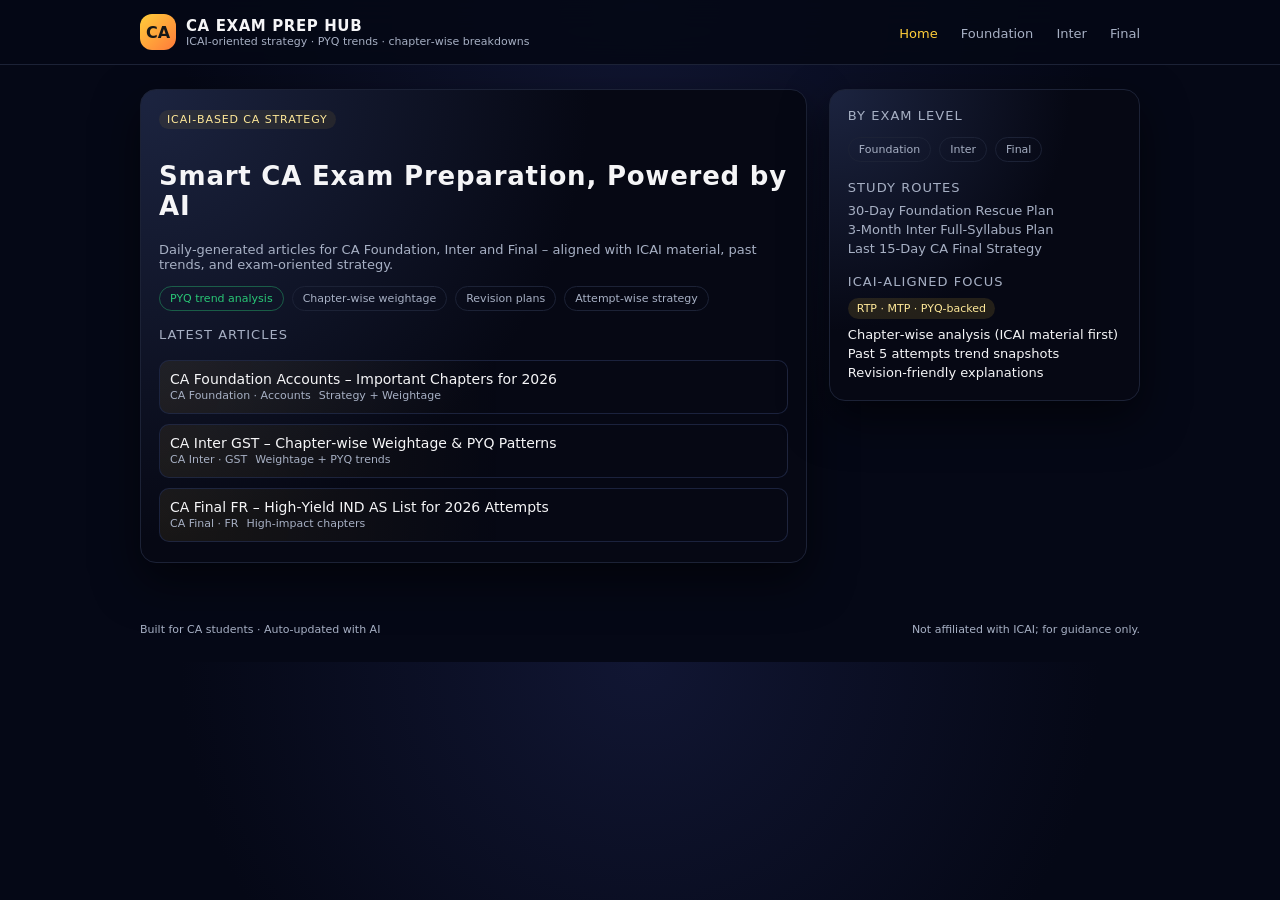
<file: index.html>
<!DOCTYPE html>
<html lang="en">
<head>
  <meta charset="utf-8" />
  <title>CA Exam Prep Hub – Foundation | Inter | Final</title>
  <meta name="viewport" content="width=device-width, initial-scale=1" />
  <link rel="stylesheet" href="style.css" />
</head>
<body>
  <header class="header">
    <div class="header-inner">
      <div class="logo-block">
        <div class="logo-pill">CA</div>
        <div>
          <div class="logo-text-main">CA Exam Prep Hub</div>
          <div class="logo-text-sub">ICAI‑oriented strategy · PYQ trends · chapter‑wise breakdowns</div>
        </div>
      </div>
      <nav class="nav-links">
        <a href="#" class="active">Home</a>
        <a href="#foundation">Foundation</a>
        <a href="#inter">Inter</a>
        <a href="#final">Final</a>
      </nav>
    </div>
  </header>

  <main class="page">
    <!-- Left column -->
    <section>
      <div class="card">
        <div class="hero-badge">ICAI‑based CA Strategy</div>
        <h1 class="hero-title">Smart CA Exam Preparation, Powered by AI</h1>
        <p class="hero-sub">
          Daily‑generated articles for CA Foundation, Inter and Final – aligned with ICAI material, past trends,
          and exam‑oriented strategy.
        </p>
        <div class="chip-row">
          <span class="chip chip-pill">PYQ trend analysis</span>
          <span class="chip">Chapter‑wise weightage</span>
          <span class="chip">Revision plans</span>
          <span class="chip">Attempt‑wise strategy</span>
        </div>

        <div class="posts-list" style="margin-top:16px;">
          <div class="sidebar-title">Latest articles</div>

          <!-- Replace these links with real slugs your automation created -->
          <div class="post-row" id="foundation">
            <a href="posts/ca-foundation-accounts-important-chapters-2026.html">
              CA Foundation Accounts – Important Chapters for 2026
            </a>
            <div class="post-row-meta">
              <span>CA Foundation · Accounts</span>
              <span>Strategy + Weightage</span>
            </div>
          </div>

          <div class="post-row" id="inter">
            <a href="posts/ca-inter-gst-chapter-wise-analysis.html">
              CA Inter GST – Chapter‑wise Weightage & PYQ Patterns
            </a>
            <div class="post-row-meta">
              <span>CA Inter · GST</span>
              <span>Weightage + PYQ trends</span>
            </div>
          </div>

          <div class="post-row" id="final">
            <a href="posts/ca-final-fr-important-ind-as.html">
              CA Final FR – High‑Yield IND AS List for 2026 Attempts
            </a>
            <div class="post-row-meta">
              <span>CA Final · FR</span>
              <span>High‑impact chapters</span>
            </div>
          </div>

        </div>
      </div>
    </section>

    <!-- Right column (sidebar) -->
    <aside>
      <div class="card">
        <div class="sidebar-section">
          <div class="sidebar-title">By exam level</div>
          <div class="chip-row">
            <span class="chip">Foundation</span>
            <span class="chip">Inter</span>
            <span class="chip">Final</span>
          </div>
        </div>

        <div class="sidebar-section">
          <div class="sidebar-title">Study routes</div>
          <ul class="sidebar-list">
            <li><a href="#foundation">30‑Day Foundation Rescue Plan</a></li>
            <li><a href="#inter">3‑Month Inter Full‑Syllabus Plan</a></li>
            <li><a href="#final">Last 15‑Day CA Final Strategy</a></li>
          </ul>
        </div>

        <div class="sidebar-section">
          <div class="sidebar-title">ICAI‑aligned focus</div>
          <span class="badge-pill">RTP · MTP · PYQ‑backed</span>
          <ul class="sidebar-list">
            <li>Chapter‑wise analysis (ICAI material first)</li>
            <li>Past 5 attempts trend snapshots</li>
            <li>Revision‑friendly explanations</li>
          </ul>
        </div>
      </div>
    </aside>
  </main>

  <footer class="footer">
    <span>Built for CA students · Auto‑updated with AI</span>
    <span>Not affiliated with ICAI; for guidance only.</span>
  </footer>
</body>
</html>
</file>
<file: style.css>
:root {
  --bg: #050816;
  --bg-card: #0b1020;
  --accent: #ffce3a;
  --accent-soft: #ffe999;
  --text-main: #f5f5f7;
  --text-muted: #a7b0c4;
  --border-subtle: #1c2236;
  --danger: #ff5c5c;
  --success: #29c776;
  --note-bg: rgba(255, 206, 58, 0.07);
  --tip-bg: rgba(41, 199, 118, 0.09);
  --font-main: system-ui, -apple-system, BlinkMacSystemFont, "Segoe UI", sans-serif;
}

* { box-sizing: border-box; }

body {
  margin: 0;
  font-family: var(--font-main);
  background: radial-gradient(circle at top, #111633 0, #050816 50%);
  color: var(--text-main);
}

/* Header / nav */

.header {
  border-bottom: 1px solid var(--border-subtle);
  background: rgba(5, 8, 22, 0.9);
  backdrop-filter: blur(18px);
  position: sticky;
  top: 0;
  z-index: 10;
}

.header-inner {
  max-width: 1040px;
  margin: 0 auto;
  padding: 14px 20px;
  display: flex;
  align-items: center;
  justify-content: space-between;
  gap: 10px;
}

.logo-block {
  display: flex;
  align-items: center;
  gap: 10px;
}

.logo-pill {
  width: 36px;
  height: 36px;
  border-radius: 12px;
  background: linear-gradient(135deg, #ffce3a, #ff7a3a);
  display: flex;
  align-items: center;
  justify-content: center;
  font-weight: 800;
  color: #171717;
}

.logo-text-main {
  font-weight: 700;
  letter-spacing: 0.04em;
  font-size: 15px;
  text-transform: uppercase;
}

.logo-text-sub {
  font-size: 11px;
  color: var(--text-muted);
}

.nav-links a {
  color: var(--text-muted);
  font-size: 13px;
  text-decoration: none;
  margin-left: 18px;
}

.nav-links a.active,
.nav-links a:hover {
  color: var(--accent);
}

/* Layout */

.page {
  max-width: 1040px;
  margin: 0 auto;
  padding: 24px 20px 60px;
  display: grid;
  grid-template-columns: minmax(0, 3fr) minmax(260px, 1.4fr);
  gap: 22px;
}

@media (max-width: 880px) {
  .page {
    grid-template-columns: 1fr;
  }
}

/* Cards */

.card {
  background: radial-gradient(circle at top left, #1c2440 0, #060814 55%);
  border-radius: 16px;
  padding: 18px 18px 20px;
  border: 1px solid var(--border-subtle);
  box-shadow: 0 18px 45px rgba(0, 0, 0, 0.55);
}

/* Hero and chips (home + article header badge) */

.hero-title {
  font-size: 26px;
  font-weight: 700;
  letter-spacing: 0.03em;
}

.hero-badge {
  display: inline-flex;
  align-items: center;
  gap: 6px;
  padding: 3px 8px;
  border-radius: 999px;
  background: rgba(255, 206, 58, 0.08);
  color: var(--accent-soft);
  font-size: 11px;
  margin-bottom: 10px;
  text-transform: uppercase;
  letter-spacing: 0.08em;
}

.hero-sub {
  color: var(--text-muted);
  font-size: 13px;
  margin-top: 6px;
}

.chip-row {
  display: flex;
  flex-wrap: wrap;
  gap: 8px;
  margin-top: 14px;
}

.chip {
  padding: 5px 10px;
  border-radius: 999px;
  border: 1px solid var(--border-subtle);
  font-size: 11px;
  color: var(--text-muted);
}

.chip.chip-pill {
  border-color: rgba(41, 199, 118, 0.4);
  color: var(--success);
}

/* Article content styling */

.article-card h1 {
  font-size: 24px;
  margin: 8px 0 10px;
}

.article-card h2 {
  font-size: 18px;
  margin: 18px 0 8px;
}

.article-card h3 {
  font-size: 15px;
  margin: 14px 0 6px;
}

.article-card p {
  font-size: 14px;
  line-height: 1.6;
  color: var(--text-main);
  margin: 6px 0 8px;
}

.article-card ul {
  margin: 6px 0 10px 18px;
  padding-left: 0;
}

.article-card li {
  font-size: 14px;
  line-height: 1.5;
  color: var(--text-main);
  margin-bottom: 4px;
}

/* Visual blocks to break monotony */

.exam-note {
  margin: 12px 0;
  padding: 10px 12px;
  border-radius: 10px;
  background: var(--note-bg);
  border: 1px dashed rgba(255, 206, 58, 0.4);
  font-size: 13px;
}

.tip-card {
  margin: 12px 0;
  padding: 10px 12px;
  border-radius: 10px;
  background: var(--tip-bg);
  border: 1px solid rgba(41, 199, 118, 0.35);
  font-size: 13px;
}

/* Sidebar */

.sidebar-title {
  font-size: 13px;
  text-transform: uppercase;
  letter-spacing: 0.08em;
  color: var(--text-muted);
  margin-bottom: 8px;
}

.sidebar-section + .sidebar-section {
  margin-top: 18px;
}

.badge-pill {
  display: inline-flex;
  padding: 4px 9px;
  border-radius: 999px;
  background: rgba(255, 206, 58, 0.12);
  font-size: 11px;
  color: var(--accent-soft);
}

.sidebar-list {
  list-style: none;
  padding: 0;
  margin: 8px 0 0;
  font-size: 13px;
}

.sidebar-list li + li {
  margin-top: 4px;
}

.sidebar-list a {
  color: var(--text-muted);
  text-decoration: none;
}

.sidebar-list a:hover {
  color: var(--accent);
}

/* Posts list (used on home / all-articles page) */

.posts-list {
  margin-top: 14px;
  display: flex;
  flex-direction: column;
  gap: 10px;
}

.post-row {
  padding: 10px 10px 11px;
  border-radius: 10px;
  border: 1px solid rgba(33, 42, 72, 0.8);
  background: radial-gradient(circle at left, rgba(255, 206, 58, 0.08) 0, transparent 55%);
  display: flex;
  flex-direction: column;
  gap: 2px;
}

.post-row-meta {
  display: flex;
  gap: 8px;
  font-size: 11px;
  color: var(--text-muted);
}

.post-row a {
  font-size: 14px;
  font-weight: 500;
  color: var(--text-main);
  text-decoration: none;
}

.post-row a:hover {
  color: var(--accent);
}

/* Footer */

.footer {
  max-width: 1040px;
  margin: 0 auto 26px;
  padding: 0 20px;
  font-size: 11px;
  color: var(--text-muted);
  display: flex;
  justify-content: space-between;
  gap: 10px;
}
</file>
